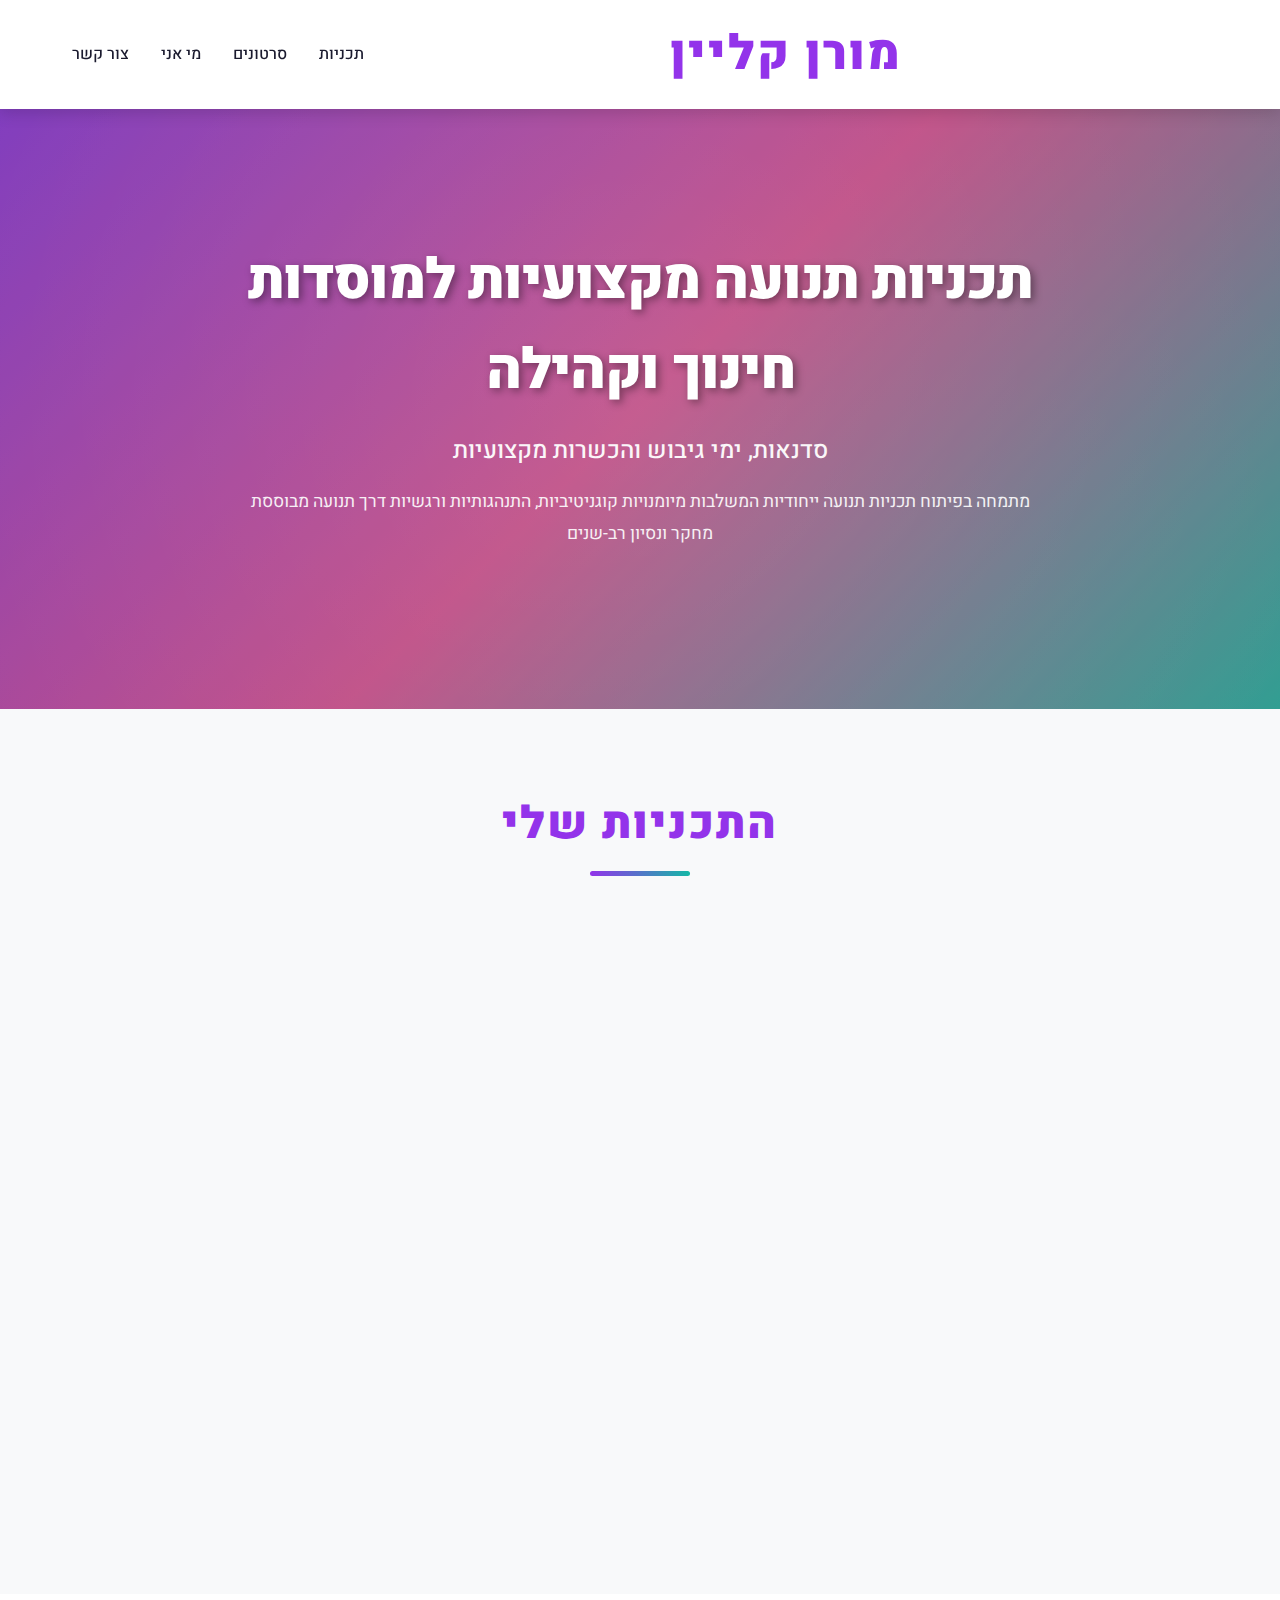
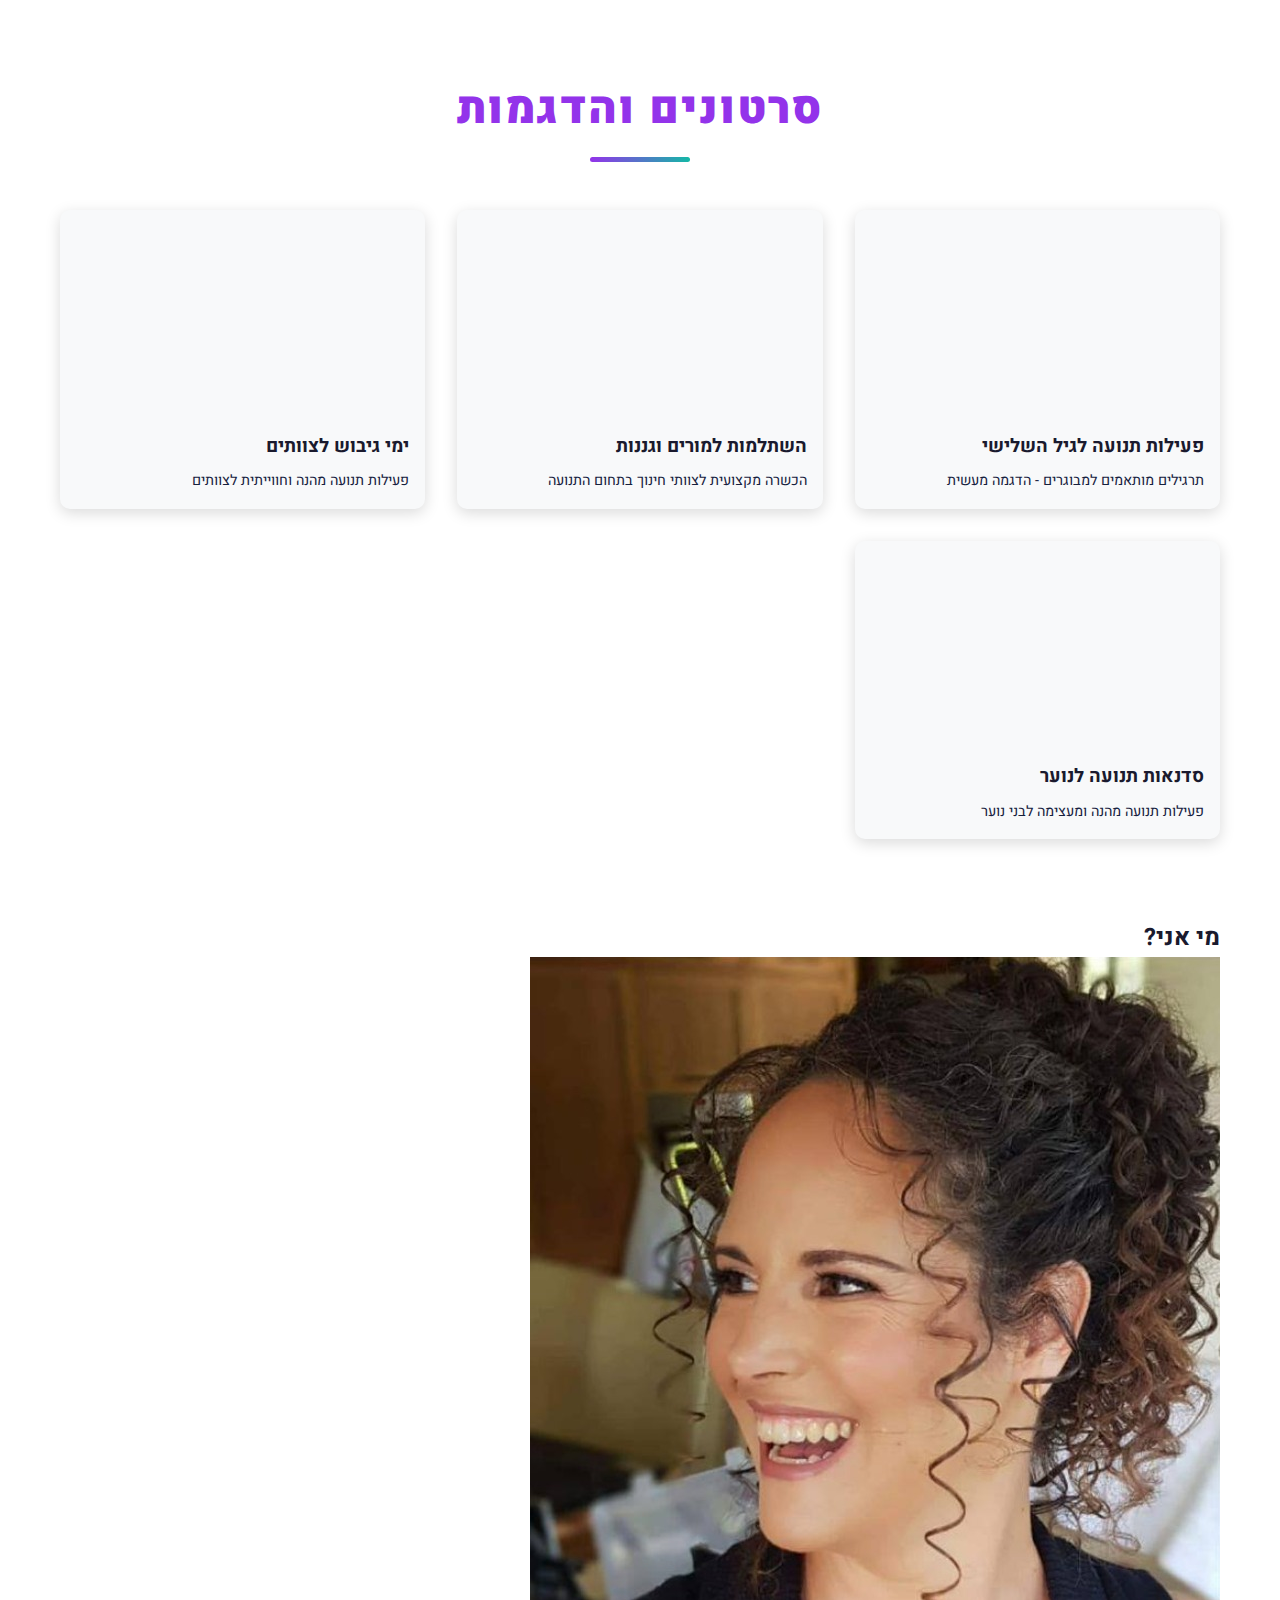
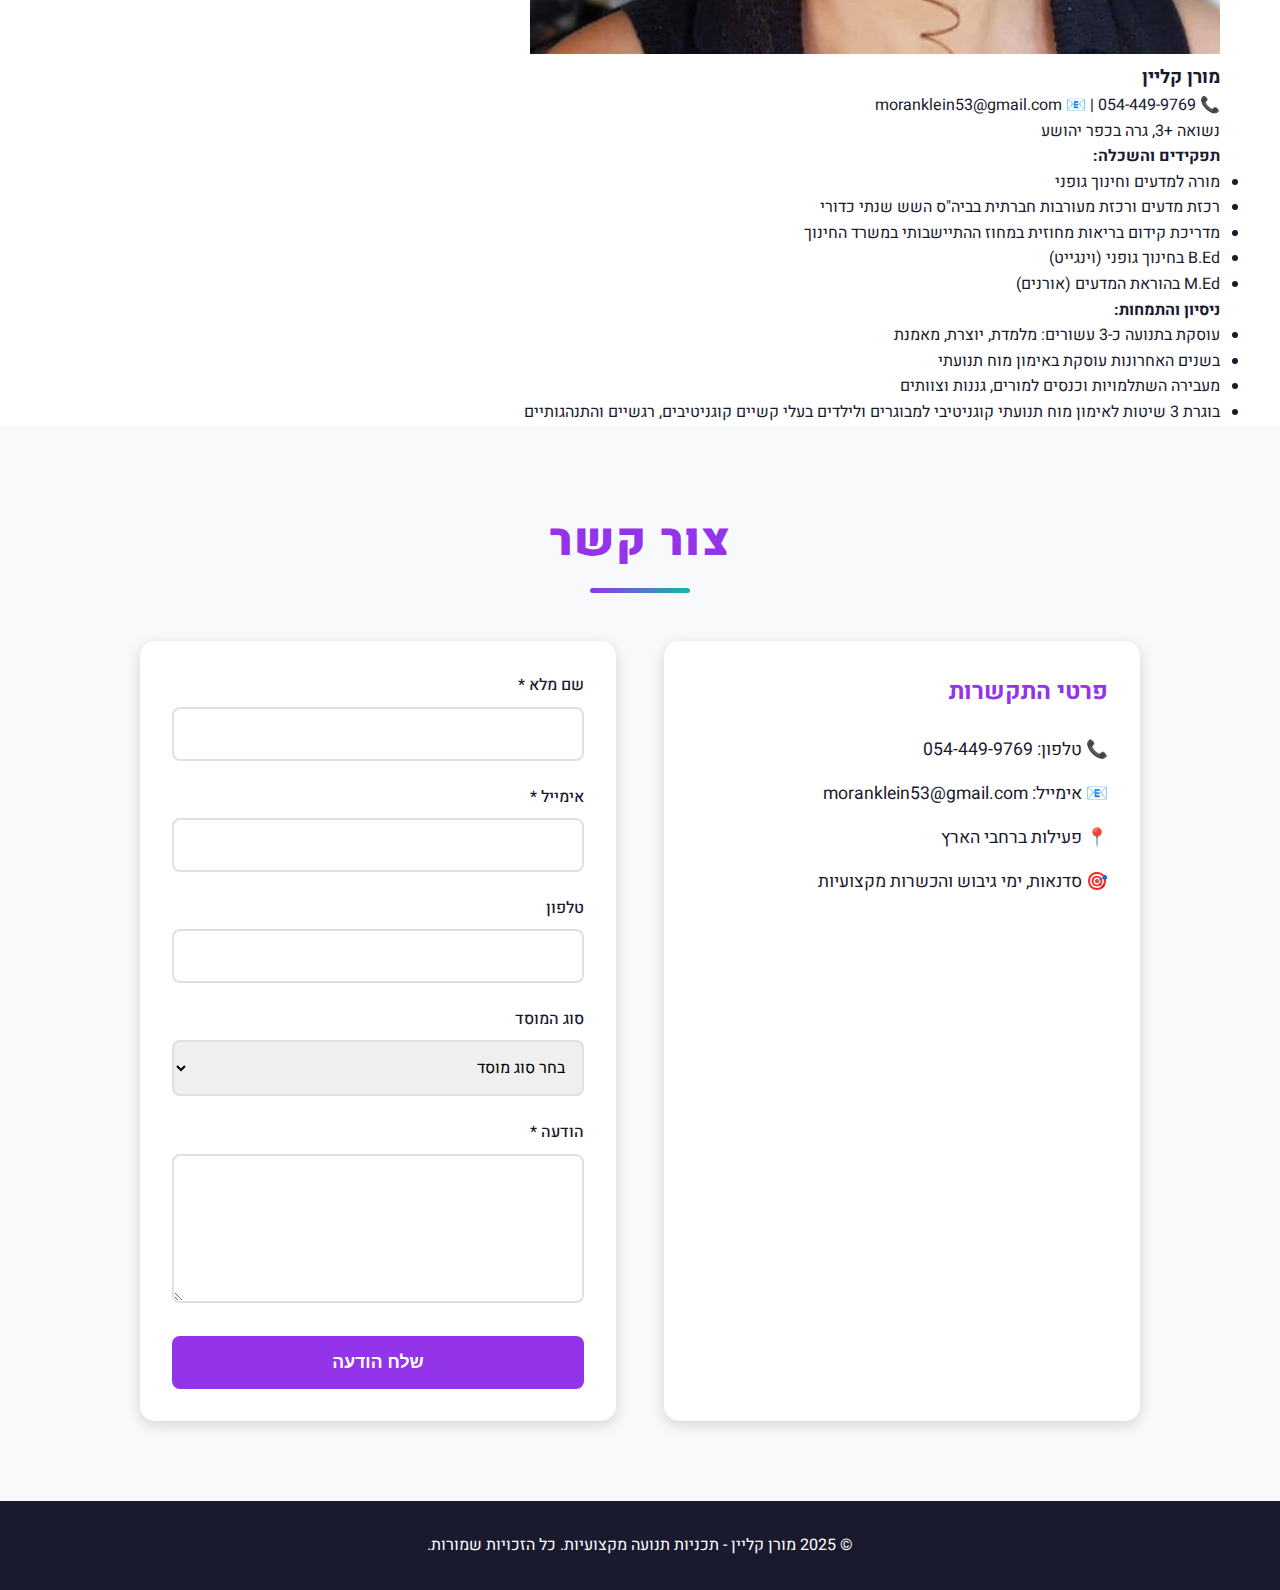
<file: index.html>
<!DOCTYPE html>
<html lang="he" dir="rtl">
<head>
    <meta charset="UTF-8">
    <meta name="viewport" content="width=device-width, initial-scale=1.0">
    <meta name="description" content="מורן קליין - תכניות תנועה מקצועיות לגנים, בתי ספר, בתי אבות ומועדוני יום. הכשרת צוותי חינוך לשיפור מיומנויות קוגניטיביות, התנהגותיות ורגשיות.">
    <meta property="og:title" content="מורן קליין - תכניות תנועה מקצועיות">
    <meta property="og:description" content="הכשרת צוותי חינוך לשיפור מיומנויות קוגניטיביות, התנהגותיות ורגשיות דרך תנועה">
    <meta property="og:type" content="website">
    <title>מורן קליין - תכניות תנועה מקצועיות</title>
    <link rel="preconnect" href="https://fonts.googleapis.com">
    <link rel="preconnect" href="https://fonts.gstatic.com" crossorigin>
    <link href="https://fonts.googleapis.com/css2?family=Heebo:wght@300;400;500;700;900&display=swap" rel="stylesheet">
    <link rel="stylesheet" href="css/style.css">
</head>
<body>
    <!-- Header -->
    <header>
        <nav class="nav-container">
            <div class="logo">
                מורן קליין
            </div>
            <ul class="nav-menu">
                <li><a href="#programs">תכניות</a></li>
                <li><a href="#videos">סרטונים</a></li>
                <li><a href="#about">מי אני</a></li>
                <li><a href="#contact">צור קשר</a></li>
            </ul>
            <button class="menu-toggle" aria-label="תפריט">
                <span></span>
                <span></span>
                <span></span>
            </button>
        </nav>
    </header>

    <!-- Hero Section -->
    <section class="hero">
        <div class="hero-content">
            <h1>תכניות תנועה מקצועיות למוסדות חינוך וקהילה</h1>
            <p class="hero-subtitle">סדנאות, ימי גיבוש והכשרות מקצועיות</p>
            <p class="hero-description">
                מתמחה בפיתוח תכניות תנועה ייחודיות המשלבות מיומנויות קוגניטיביות, התנהגותיות ורגשיות דרך תנועה מבוססת מחקר ונסיון רב-שנים
            </p>
        </div>
    </section>

    <!-- Programs Section -->
    <section id="programs" class="programs">
        <div class="container">
            <h2>התכניות שלי</h2>
            <div class="program-grid">
                <div class="program-card">
                    <h3>🏫 תכנית תנועתית לבתי ספר וגנים</h3>
                    <p>מתחילים כל בוקר בתרגילי קצב מותאמים לגיל ורמת המשתתפים</p>
                    <ul class="features">
                        <li>סדרת סרטונים עם רצף תרגילים המתפתחים בהדרגה</li>
                        <li>הדרכה ראשונית לצוות החינוכי לפני תחילת התכנית</li>
                        <li>ליווי והדרכה במהלך התכנית בהתאם לצורך</li>
                        <li>הצוות מקרין ומבצע את התרגילים יחד עם הילדים</li>
                        <li>מאפשר מספר בלתי מוגבל של משתתפים</li>
                    </ul>
                </div>
                
                <div class="program-card">
                    <h3>🧠 תכנית פרטני תנועתי</h3>
                    <p>מודל ייחודי לאימון תנועתי קוגניטיבי, רגשי והתנהגותי</p>
                    <ul class="features">
                        <li>שילוב תרגילים משלוש שיטות שונות</li>
                        <li>כרטיסיות הסברים מפורטות + סרטוני הדגמה</li>
                        <li>הדרכה מלאה לצוות הרלוונטי</li>
                        <li>מותאם לקבוצות קטנות בגילאים שונים</li>
                        <li>מתאים מגיל גן ועד אוניברסיטה</li>
                    </ul>
                </div>
                
                <div class="program-card">
                    <h3>👴 תכנית לגיל השלישי</h3>
                    <p>תכנית חדשנית מותאמת ליכולת הפיזית של המשתתפים</p>
                    <ul class="features">
                        <li>תרגילים בישיבה או בעמידה - לפי היכולת</li>
                        <li>רצף תרגילים מדורגים בסרטונים</li>
                        <li>מתאים למועדוני ותיקים, בתי אבות ומועדוני יום</li>
                        <li>הדרכה ראשונית וליווי לצוות</li>
                        <li>הצוות מבצע תרגילים עם המשתתפים מול סרטון מוקרן</li>
                    </ul>
                </div>
            </div>
        </div>
    </section>

    <!-- Videos Section -->
    <section id="videos" class="videos">
        <div class="container">
            <h2>סרטונים והדגמות</h2>
            <div class="video-grid" id="video-grid">
                <!-- Videos will be loaded from Google Drive -->
                <div class="video-placeholder">
                    <p>טוען סרטונים...</p>
                </div>
            </div>
        </div>
    </section>

    <!-- Who Am I Section -->
    <section id="about" class="who-am-i">
        <div class="container">
            <h2>מי אני?</h2>
            <div class="who-am-i-content">
                <div class="who-am-i-text">
                    <div class="who-am-i-header">
                        <img src="images/moran.jpeg" alt="מורן קליין" class="who-am-i-image">
                        <div class="who-am-i-title">
                            <h3>מורן קליין</h3>
                            <p class="contact-details">
                                📞 054-449-9769 | 📧 moranklein53@gmail.com
                            </p>
                            <p class="personal-info">נשואה +3, גרה בכפר יהושע</p>
                        </div>
                    </div>
                    
                    <div class="credentials-list">
                        <h4>תפקידים והשכלה:</h4>
                        <ul>
                            <li>מורה למדעים וחינוך גופני</li>
                            <li>רכזת מדעים ורכזת מעורבות חברתית בביה"ס השש שנתי כדורי</li>
                            <li>מדריכת קידום בריאות מחוזית במחוז ההתיישבותי במשרד החינוך</li>
                            <li>B.Ed בחינוך גופני (וינגייט)</li>
                            <li>M.Ed בהוראת המדעים (אורנים)</li>
                        </ul>
                        
                        <h4>ניסיון והתמחות:</h4>
                        <ul>
                            <li>עוסקת בתנועה כ-3 עשורים: מלמדת, יוצרת, מאמנת</li>
                            <li>בשנים האחרונות עוסקת באימון מוח תנועתי</li>
                            <li>מעבירה השתלמויות וכנסים למורים, גננות וצוותים</li>
                            <li>בוגרת 3 שיטות לאימון מוח תנועתי קוגניטיבי למבוגרים ולילדים בעלי קשיים קוגניטיבים, רגשיים והתנהגותיים</li>
                        </ul>
                    </div>
                </div>
            </div>
        </div>
    </section>

    <!-- Contact Section -->
    <section id="contact" class="contact">
        <div class="container">
            <h2>צור קשר</h2>
            <div class="contact-content">
                <div class="contact-info">
                    <h3>פרטי התקשרות</h3>
                    <p>📞 טלפון: 054-449-9769</p>
                    <p>📧 אימייל: moranklein53@gmail.com</p>
                    <p>📍 פעילות ברחבי הארץ</p>
                    <p>🎯 סדנאות, ימי גיבוש והכשרות מקצועיות</p>
                </div>
                
                <form class="contact-form" name="contact" method="POST" data-netlify="true" netlify-honeypot="bot-field" action="/thank-you.html">
                    <input type="hidden" name="form-name" value="contact">
                    <p class="hidden">
                        <label>Don't fill this out: <input name="bot-field"></label>
                    </p>
                    
                    <div class="form-group">
                        <label for="name">שם מלא *</label>
                        <input type="text" id="name" name="name" required>
                    </div>
                    
                    <div class="form-group">
                        <label for="email">אימייל *</label>
                        <input type="email" id="email" name="email" required>
                    </div>
                    
                    <div class="form-group">
                        <label for="phone">טלפון</label>
                        <input type="tel" id="phone" name="phone">
                    </div>
                    
                    <div class="form-group">
                        <label for="institution">סוג המוסד</label>
                        <select id="institution" name="institution">
                            <option value="">בחר סוג מוסד</option>
                            <option value="kindergarten">גן ילדים</option>
                            <option value="school">בית ספר</option>
                            <option value="elderly">בית אבות / מועדון יום</option>
                            <option value="other">אחר</option>
                        </select>
                    </div>
                    
                    <div class="form-group">
                        <label for="message">הודעה *</label>
                        <textarea id="message" name="message" rows="5" required></textarea>
                    </div>
                    
                    <button type="submit" class="submit-button">שלח הודעה</button>
                </form>
            </div>
        </div>
    </section>

    <!-- Footer -->
    <footer>
        <div class="container">
            <p>&copy; 2025 מורן קליין - תכניות תנועה מקצועיות. כל הזכויות שמורות.</p>
        </div>
    </footer>

    <script src="js/main.js"></script>
    <script src="js/google-drive.js"></script>
</body>
</html>
</file>
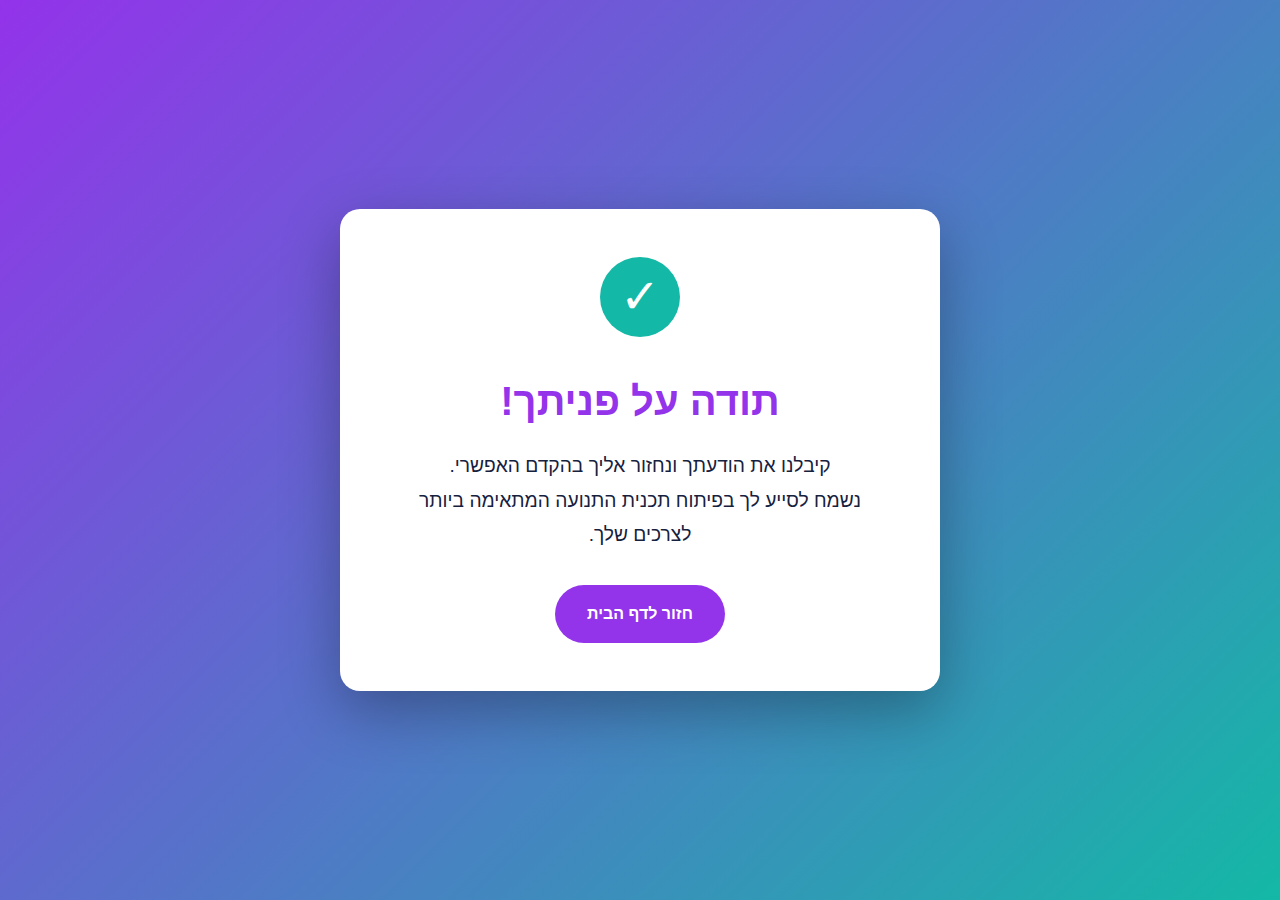
<file: thank-you.html>
<!DOCTYPE html>
<html lang="he" dir="rtl">
<head>
    <meta charset="UTF-8">
    <meta name="viewport" content="width=device-width, initial-scale=1.0">
    <title>תודה על פניתך - מורן קליין</title>
    <link rel="stylesheet" href="css/style.css">
    <style>
        .thank-you-container {
            min-height: 100vh;
            display: flex;
            align-items: center;
            justify-content: center;
            background: linear-gradient(135deg, var(--primary-color) 0%, var(--accent-color) 100%);
            padding: 2rem;
        }
        
        .thank-you-content {
            background: white;
            padding: 3rem;
            border-radius: 20px;
            box-shadow: 0 20px 60px rgba(0, 0, 0, 0.3);
            text-align: center;
            max-width: 600px;
        }
        
        .thank-you-content h1 {
            color: var(--primary-color);
            margin-bottom: 1rem;
            font-size: 2.5rem;
        }
        
        .thank-you-content p {
            color: var(--text-light);
            font-size: 1.2rem;
            margin-bottom: 2rem;
            line-height: 1.8;
        }
        
        .checkmark {
            width: 80px;
            height: 80px;
            margin: 0 auto 2rem;
            background: var(--accent-color);
            border-radius: 50%;
            display: flex;
            align-items: center;
            justify-content: center;
            font-size: 3rem;
            color: white;
        }
        
        .back-button {
            display: inline-block;
            background: var(--primary-color);
            color: white;
            padding: 1rem 2rem;
            border-radius: 50px;
            text-decoration: none;
            font-weight: 600;
            transition: transform 0.3s ease, box-shadow 0.3s ease;
        }
        
        .back-button:hover {
            transform: translateY(-3px);
            box-shadow: 0 6px 20px rgba(0, 0, 0, 0.2);
        }
    </style>
</head>
<body>
    <div class="thank-you-container">
        <div class="thank-you-content">
            <div class="checkmark">✓</div>
            <h1>תודה על פניתך!</h1>
            <p>
                קיבלנו את הודעתך ונחזור אליך בהקדם האפשרי.
                <br>
                נשמח לסייע לך בפיתוח תכנית התנועה המתאימה ביותר לצרכים שלך.
            </p>
            <a href="index.html" class="back-button">חזור לדף הבית</a>
        </div>
    </div>
</body>
</html>
</file>
<file: css/style.css>
/* Reset and Base Styles */
* {
    margin: 0;
    padding: 0;
    box-sizing: border-box;
}

:root {
    --primary-color: #9333EA;
    --secondary-color: #EC4899;
    --accent-color: #14B8A6;
    --dark-accent: #6B21A8;
    --text-dark: #1a1a2e;
    --text-light: #16213e;
    --bg-light: #f8f9fa;
    --white: #ffffff;
    --shadow: 0 4px 15px rgba(0, 0, 0, 0.15);
    --shadow-lg: 0 10px 40px rgba(0, 0, 0, 0.2);
}

body {
    font-family: 'Heebo', sans-serif;
    line-height: 1.6;
    color: var(--text-dark);
    background-color: var(--white);
    direction: rtl;
}

.container {
    max-width: 1200px;
    margin: 0 auto;
    padding: 0 20px;
}

/* Header and Navigation */
header {
    background: var(--white);
    box-shadow: var(--shadow);
    position: sticky;
    top: 0;
    z-index: 1000;
}

.nav-container {
    display: flex;
    justify-content: space-between;
    align-items: center;
    padding: 1rem 2rem;
    max-width: 1200px;
    margin: 0 auto;
}

.logo {
    font-size: 3rem;
    font-weight: 900;
    color: var(--primary-color);
    letter-spacing: 2px;
    text-align: center;
    flex: 1;
    display: flex;
    align-items: center;
    justify-content: center;
    gap: 1rem;
}

.logo-image {
    height: 60px;
    width: 60px;
    object-fit: cover;
    border-radius: 50%;
    border: 3px solid var(--primary-color);
    box-shadow: 0 4px 10px rgba(147, 51, 234, 0.3);
}

.nav-menu {
    display: flex;
    list-style: none;
    gap: 2rem;
}

.nav-menu a {
    text-decoration: none;
    color: var(--text-dark);
    font-weight: 500;
    transition: color 0.3s ease;
}

.nav-menu a:hover {
    color: var(--primary-color);
}

.menu-toggle {
    display: none;
    flex-direction: column;
    background: none;
    border: none;
    cursor: pointer;
    padding: 0.5rem;
}

.menu-toggle span {
    width: 25px;
    height: 3px;
    background: var(--text-dark);
    margin: 3px 0;
    transition: 0.3s;
}

/* Hero Section */
.hero {
    background: linear-gradient(135deg, rgba(147, 51, 234, 0.90) 0%, rgba(236, 72, 153, 0.88) 50%, rgba(20, 184, 166, 0.85) 100%),
                url('https://drive.google.com/uc?export=view&id=1MzQzg7ePBmpcQF7J0chbuf1xCz3ej9gk') center/cover no-repeat;
    color: var(--white);
    padding: 7rem 2rem;
    text-align: center;
    min-height: 600px;
    display: flex;
    align-items: center;
    justify-content: center;
    position: relative;
    overflow: hidden;
}

.hero::before {
    content: '';
    position: absolute;
    top: 0;
    left: 0;
    right: 0;
    bottom: 0;
    background: rgba(0, 0, 0, 0.2);
    z-index: 0;
}

.hero::after {
    content: '';
    position: absolute;
    top: -50%;
    left: -50%;
    width: 200%;
    height: 200%;
    background: radial-gradient(circle, rgba(255,255,255,0.1) 0%, transparent 70%);
    animation: pulse 4s ease-in-out infinite;
    z-index: 0;
}

@keyframes pulse {
    0%, 100% { transform: scale(1); opacity: 0.5; }
    50% { transform: scale(1.1); opacity: 0.8; }
}

.hero-content {
    max-width: 800px;
    margin: 0 auto;
    position: relative;
    z-index: 1;
}

.hero h1 {
    font-size: 3.5rem;
    font-weight: 900;
    margin-bottom: 1rem;
    text-shadow: 3px 3px 8px rgba(0, 0, 0, 0.4);
    letter-spacing: -1px;
    text-transform: uppercase;
    animation: slideInDown 0.8s ease-out;
}

@keyframes slideInDown {
    from {
        opacity: 0;
        transform: translateY(-30px);
    }
    to {
        opacity: 1;
        transform: translateY(0);
    }
}

.hero-title-with-image {
    display: flex;
    align-items: center;
    justify-content: center;
    gap: 1.5rem;
    flex-wrap: wrap;
}

.hero-icon {
    height: 80px;
    width: 80px;
    object-fit: cover;
    border-radius: 50%;
    border: 4px solid white;
    box-shadow: 0 8px 20px rgba(0, 0, 0, 0.3);
    animation: slideInDown 0.8s ease-out;
}

.hero-subtitle {
    font-size: 1.5rem;
    font-weight: 500;
    margin-bottom: 1rem;
    opacity: 0.95;
}

.hero-description {
    font-size: 1.1rem;
    margin-bottom: 2rem;
    opacity: 0.9;
    line-height: 1.8;
}

.cta-button {
    display: inline-block;
    background: linear-gradient(135deg, var(--primary-color) 0%, var(--secondary-color) 100%);
    color: var(--white);
    padding: 1.2rem 3rem;
    border-radius: 50px;
    text-decoration: none;
    font-weight: 800;
    font-size: 1.2rem;
    text-transform: uppercase;
    letter-spacing: 1px;
    transition: all 0.3s ease;
    box-shadow: 0 6px 25px rgba(147, 51, 234, 0.5);
    position: relative;
    overflow: hidden;
    z-index: 1;
}

.cta-button::before {
    content: '';
    position: absolute;
    top: 0;
    left: -100%;
    width: 100%;
    height: 100%;
    background: linear-gradient(135deg, var(--accent-color) 0%, var(--primary-color) 100%);
    transition: left 0.5s ease;
    z-index: -1;
}

.cta-button:hover {
    transform: translateY(-5px) scale(1.05);
    box-shadow: 0 10px 35px rgba(236, 72, 153, 0.7);
}

.cta-button:hover::before {
    left: 0;
}

/* About Section */
.about {
    padding: 5rem 2rem;
    background: var(--bg-light);
}

.about h2 {
    text-align: center;
    font-size: 2.8rem;
    font-weight: 900;
    color: var(--primary-color);
    margin-bottom: 3rem;
    text-transform: uppercase;
    letter-spacing: 2px;
    position: relative;
    padding-bottom: 1rem;
}

.about h2::after {
    content: '';
    position: absolute;
    bottom: 0;
    left: 50%;
    transform: translateX(-50%);
    width: 100px;
    height: 5px;
    background: linear-gradient(90deg, var(--primary-color), var(--accent-color));
    border-radius: 3px;
}

.about-content {
    display: grid;
    grid-template-columns: 1fr 1fr;
    gap: 3rem;
    align-items: center;
}

.about-text p {
    font-size: 1.1rem;
    line-height: 1.8;
    margin-bottom: 1.5rem;
    color: var(--text-light);
}

.credentials {
    list-style: none;
    margin-top: 1.5rem;
}

.credentials li {
    padding: 0.7rem 0;
    font-size: 1.1rem;
    color: var(--text-dark);
    font-weight: 500;
}

.about-image img {
    width: 100%;
    border-radius: 15px;
    box-shadow: var(--shadow-lg);
}

.about-extra-image {
    max-width: 800px;
    margin: 3rem auto 0;
    text-align: center;
}

.about-extra-image img {
    width: 100%;
    border-radius: 20px;
    box-shadow: 0 10px 40px rgba(147, 51, 234, 0.3);
    transition: transform 0.3s ease;
}

.about-extra-image img:hover {
    transform: scale(1.02);
}

/* Videos Section */
.videos {
    padding: 5rem 2rem;
    background: var(--white);
}

.videos h2 {
    text-align: center;
    font-size: 2.8rem;
    font-weight: 900;
    color: var(--primary-color);
    margin-bottom: 3rem;
    text-transform: uppercase;
    letter-spacing: 2px;
    position: relative;
    padding-bottom: 1rem;
}

.videos h2::after {
    content: '';
    position: absolute;
    bottom: 0;
    left: 50%;
    transform: translateX(-50%);
    width: 100px;
    height: 5px;
    background: linear-gradient(90deg, var(--primary-color), var(--accent-color));
    border-radius: 3px;
}

.video-grid {
    display: grid;
    grid-template-columns: repeat(auto-fit, minmax(300px, 1fr));
    gap: 2rem;
}

.video-card {
    position: relative;
    border-radius: 10px;
    overflow: hidden;
    box-shadow: var(--shadow);
    transition: transform 0.3s ease;
    background: var(--bg-light);
}

.video-card:hover {
    transform: translateY(-5px);
    box-shadow: var(--shadow-lg);
}

.video-thumbnail {
    width: 100%;
    aspect-ratio: 16/9;
    object-fit: cover;
}

.video-info {
    padding: 1rem;
}

.video-info h3 {
    color: var(--text-dark);
    margin-bottom: 0.5rem;
}

.video-info p {
    color: var(--text-light);
    font-size: 0.9rem;
}

.video-placeholder {
    text-align: center;
    padding: 3rem;
    color: var(--text-light);
}

/* Programs Section */
.programs {
    padding: 5rem 2rem;
    background: var(--bg-light);
}

.programs h2 {
    text-align: center;
    font-size: 2.8rem;
    font-weight: 900;
    color: var(--primary-color);
    margin-bottom: 3rem;
    text-transform: uppercase;
    letter-spacing: 2px;
    position: relative;
    padding-bottom: 1rem;
}

.programs h2::after {
    content: '';
    position: absolute;
    bottom: 0;
    left: 50%;
    transform: translateX(-50%);
    width: 100px;
    height: 5px;
    background: linear-gradient(90deg, var(--primary-color), var(--accent-color));
    border-radius: 3px;
}

.program-grid {
    display: grid;
    grid-template-columns: repeat(auto-fit, minmax(300px, 1fr));
    gap: 2rem;
}

.program-card {
    background: var(--white);
    padding: 2.5rem;
    border-radius: 20px;
    box-shadow: var(--shadow);
    transition: all 0.4s ease;
    position: relative;
    overflow: hidden;
    border: 3px solid transparent;
}

.program-card::before {
    content: '';
    position: absolute;
    top: 0;
    right: 0;
    width: 100%;
    height: 8px;
    background: linear-gradient(90deg, var(--primary-color), var(--secondary-color), var(--accent-color));
}

.program-card::after {
    content: '';
    position: absolute;
    top: -50%;
    left: -50%;
    width: 200%;
    height: 200%;
    background: radial-gradient(circle, rgba(147, 51, 234, 0.08) 0%, transparent 70%);
    opacity: 0;
    transition: opacity 0.4s ease;
}

.program-card:hover {
    transform: translateY(-15px) scale(1.02);
    box-shadow: 0 15px 45px rgba(147, 51, 234, 0.4);
    border-color: var(--accent-color);
}

.program-card:hover::after {
    opacity: 1;
}

.program-card h3 {
    font-size: 1.5rem;
    color: var(--primary-color);
    margin-bottom: 1rem;
}

.program-card p {
    color: var(--text-light);
    margin-bottom: 1.5rem;
    line-height: 1.6;
}

.program-card .features {
    list-style: none;
}

.program-card .features li {
    padding: 0.5rem 0;
    color: var(--text-dark);
    position: relative;
    padding-right: 1.5rem;
}

.program-card .features li::before {
    content: '✓';
    position: absolute;
    right: 0;
    color: var(--accent-color);
    font-weight: bold;
}

/* Testimonials Section */
.testimonials {
    padding: 5rem 2rem;
    background: var(--white);
}

.testimonials h2 {
    text-align: center;
    font-size: 2.8rem;
    font-weight: 900;
    color: var(--primary-color);
    margin-bottom: 3rem;
    text-transform: uppercase;
    letter-spacing: 2px;
    position: relative;
    padding-bottom: 1rem;
}

.testimonials h2::after {
    content: '';
    position: absolute;
    bottom: 0;
    left: 50%;
    transform: translateX(-50%);
    width: 100px;
    height: 5px;
    background: linear-gradient(90deg, var(--primary-color), var(--accent-color));
    border-radius: 3px;
}

.testimonial-grid {
    display: grid;
    grid-template-columns: repeat(auto-fit, minmax(300px, 1fr));
    gap: 2rem;
}

.testimonial-card {
    background: var(--bg-light);
    padding: 2rem;
    border-radius: 15px;
    box-shadow: var(--shadow);
    position: relative;
}

.testimonial-card::before {
    content: '"';
    font-size: 4rem;
    color: var(--accent-color);
    position: absolute;
    top: -10px;
    right: 20px;
    opacity: 0.3;
}

.testimonial-text {
    font-style: italic;
    color: var(--text-dark);
    line-height: 1.8;
    margin-bottom: 1rem;
}

.testimonial-author {
    font-weight: 600;
    color: var(--primary-color);
    text-align: left;
}

/* Contact Section */
.contact {
    padding: 5rem 2rem;
    background: var(--bg-light);
}

.contact h2 {
    text-align: center;
    font-size: 2.8rem;
    font-weight: 900;
    color: var(--primary-color);
    margin-bottom: 3rem;
    text-transform: uppercase;
    letter-spacing: 2px;
    position: relative;
    padding-bottom: 1rem;
}

.contact h2::after {
    content: '';
    position: absolute;
    bottom: 0;
    left: 50%;
    transform: translateX(-50%);
    width: 100px;
    height: 5px;
    background: linear-gradient(90deg, var(--primary-color), var(--accent-color));
    border-radius: 3px;
}

.contact-content {
    display: grid;
    grid-template-columns: 1fr 1fr;
    gap: 3rem;
    max-width: 1000px;
    margin: 0 auto;
}

.contact-info {
    background: var(--white);
    padding: 2rem;
    border-radius: 15px;
    box-shadow: var(--shadow);
}

.contact-info h3 {
    color: var(--primary-color);
    margin-bottom: 1.5rem;
    font-size: 1.5rem;
}

.contact-info p {
    margin-bottom: 1rem;
    font-size: 1.1rem;
    color: var(--text-dark);
}

.social-links {
    margin-top: 2rem;
    display: flex;
    gap: 1rem;
}

.social-links a {
    color: var(--primary-color);
    text-decoration: none;
    font-weight: 500;
    transition: color 0.3s ease;
}

.social-links a:hover {
    color: var(--accent-color);
}

/* Contact Form */
.contact-form {
    background: var(--white);
    padding: 2rem;
    border-radius: 15px;
    box-shadow: var(--shadow);
}

.hidden {
    display: none;
}

.form-group {
    margin-bottom: 1.5rem;
}

.form-group label {
    display: block;
    margin-bottom: 0.5rem;
    color: var(--text-dark);
    font-weight: 500;
}

.form-group input,
.form-group select,
.form-group textarea {
    width: 100%;
    padding: 0.8rem;
    border: 2px solid #e0e0e0;
    border-radius: 8px;
    font-family: 'Heebo', sans-serif;
    font-size: 1rem;
    transition: border-color 0.3s ease;
}

.form-group input:focus,
.form-group select:focus,
.form-group textarea:focus {
    outline: none;
    border-color: var(--primary-color);
}

.form-group textarea {
    resize: vertical;
}

.submit-button {
    width: 100%;
    padding: 1rem;
    background: var(--primary-color);
    color: var(--white);
    border: none;
    border-radius: 8px;
    font-size: 1.1rem;
    font-weight: 700;
    cursor: pointer;
    transition: background 0.3s ease, transform 0.3s ease;
}

.submit-button:hover {
    background: var(--accent-color);
    transform: translateY(-2px);
}

/* Footer */
footer {
    background: var(--text-dark);
    color: var(--white);
    text-align: center;
    padding: 2rem;
}

footer p {
    margin: 0;
}

/* Responsive Design */
@media (max-width: 768px) {
    .nav-menu {
        display: none;
        position: absolute;
        top: 100%;
        right: 0;
        left: 0;
        background: var(--white);
        flex-direction: column;
        padding: 1rem;
        box-shadow: var(--shadow);
    }

    .nav-menu.active {
        display: flex;
    }

    .menu-toggle {
</file>
